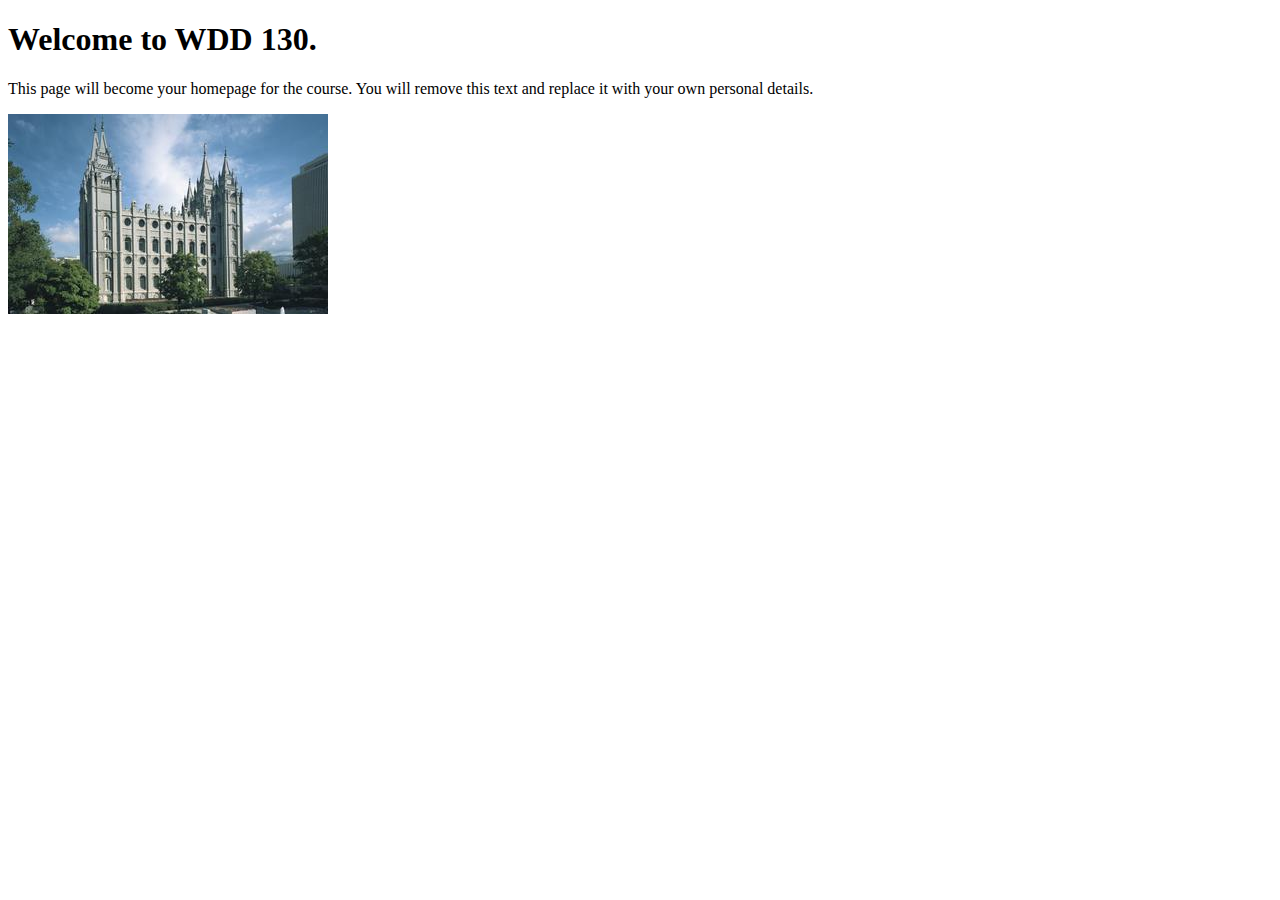
<file: index.html>
<!DOCTYPE html>
<html lang="en">
<head>
    <meta charset="UTF-8">
    <meta name="viewport" content="width=device-width, initial-scale=1.0">
    <title>WDD 130 | Personal Homepage</title>
</head>
<body>
    <h1>Welcome to WDD 130.</h1>
    <p>This page will become your homepage for the course. You will remove this text and replace it with your own personal details.</p>

    <img src="images/salt-lake-temple.jpg" alt="The Salt Lake Temple.">
</body>
</html>
</file>
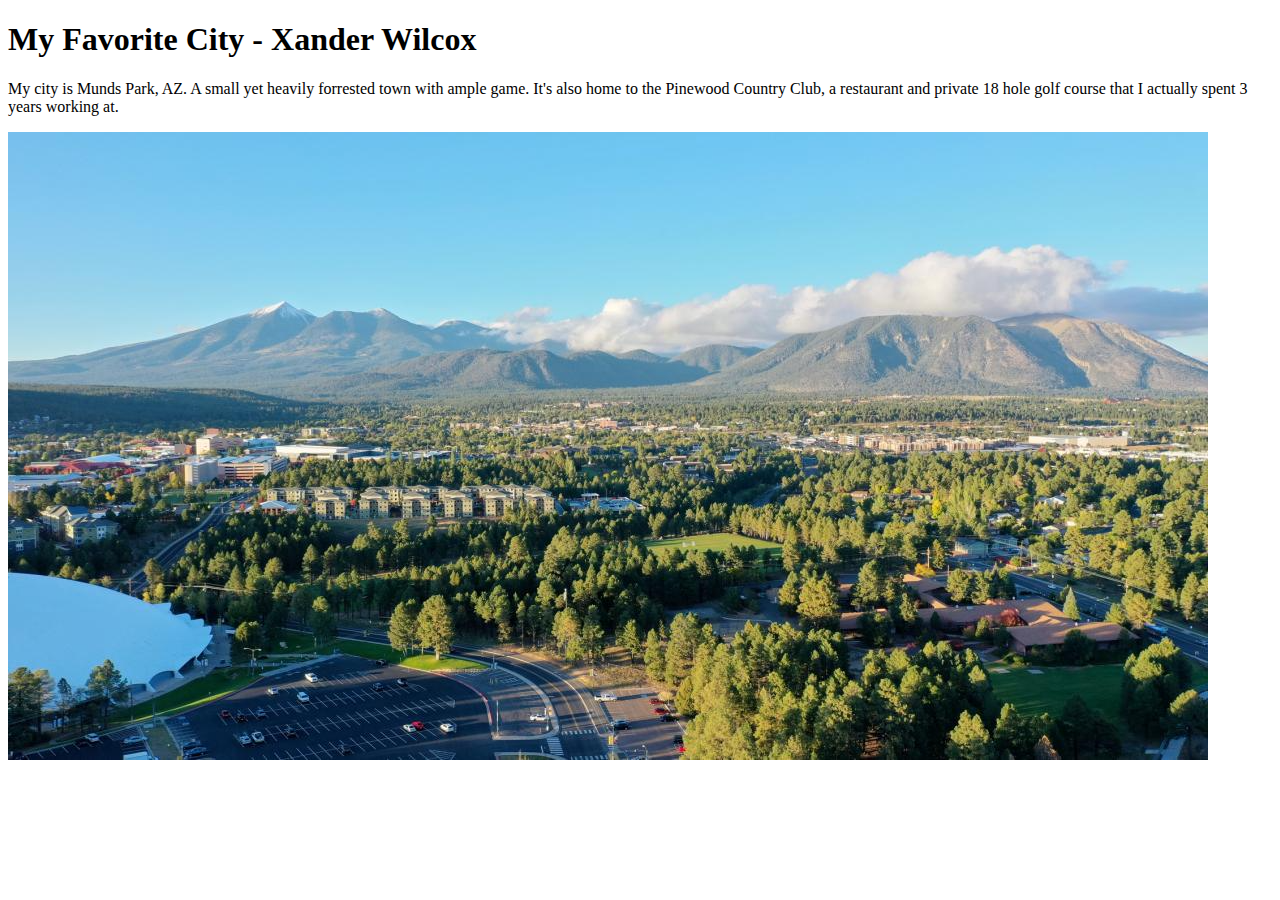
<file: week01/favorite-city.html>
<!DOCTYPE html>
<html lang="en">
<head>
    <meta charset="UTF-8">
    <meta name="viewport" content="width=device-width, initial-scale=1.0">
    <title>Document</title>
</head>

<body>
    <h1>My Favorite City - Xander Wilcox</h1>
    <p>My city is Munds Park, AZ. A small yet heavily forrested town with ample game. It's also home to the Pinewood Country Club, a restaurant and private 18 hole golf course that I actually spent 3 years working at.</p>
    <img src="images/Munds.png" alt="Munds Park, AZ">
</body>

</html>
</file>
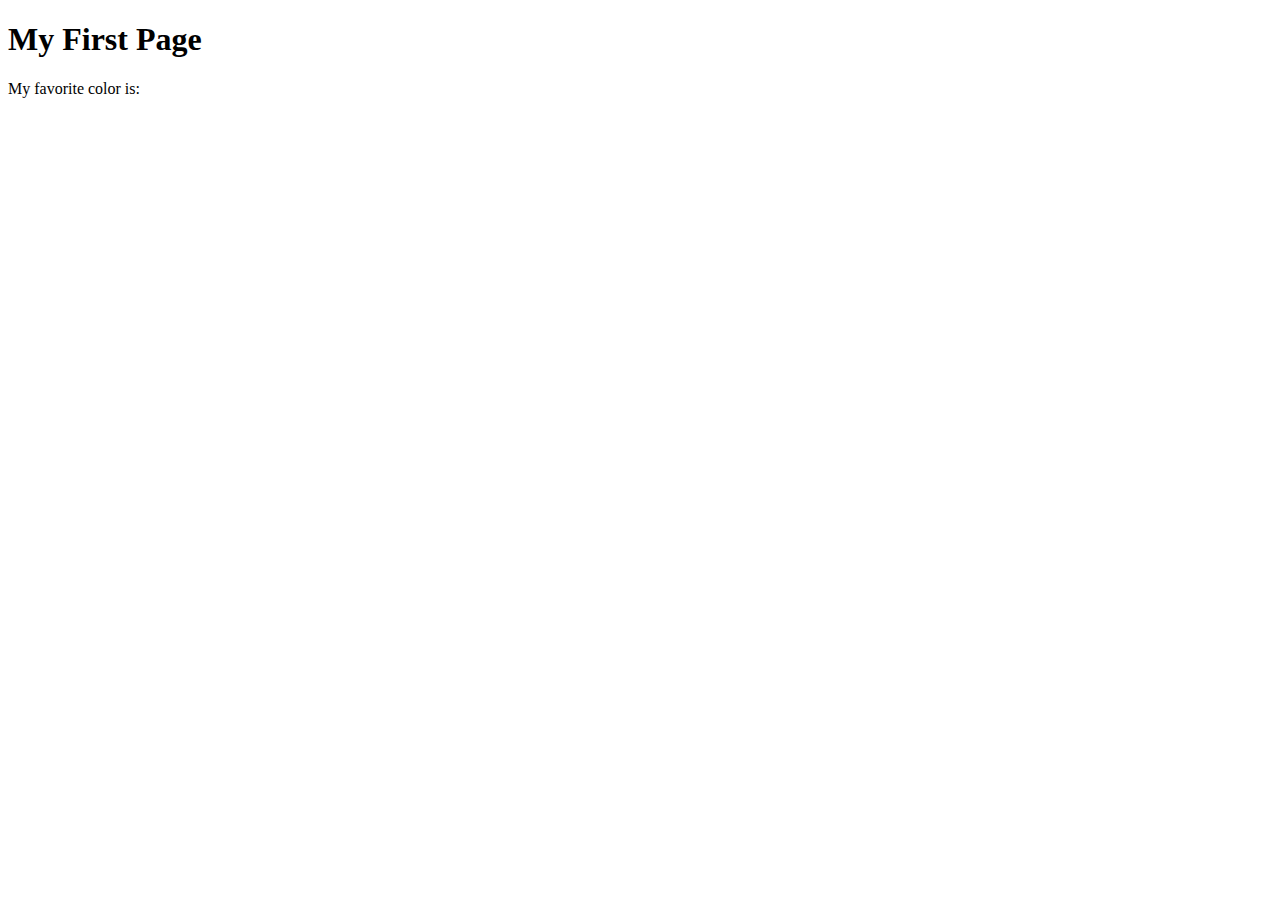
<file: week01/first-page.html>
<!DOCTYPE html>
<html lang="en">
<head>
    <meta charset="UTF-8">
    <meta name="viewport" content="width=device-width, initial-scale=1.0">
    <title>My First Page</title>
</head>
<body>
    <h1>My First Page</h1>
    <p>My favorite color is: </p>
</body>
</html>
</file>
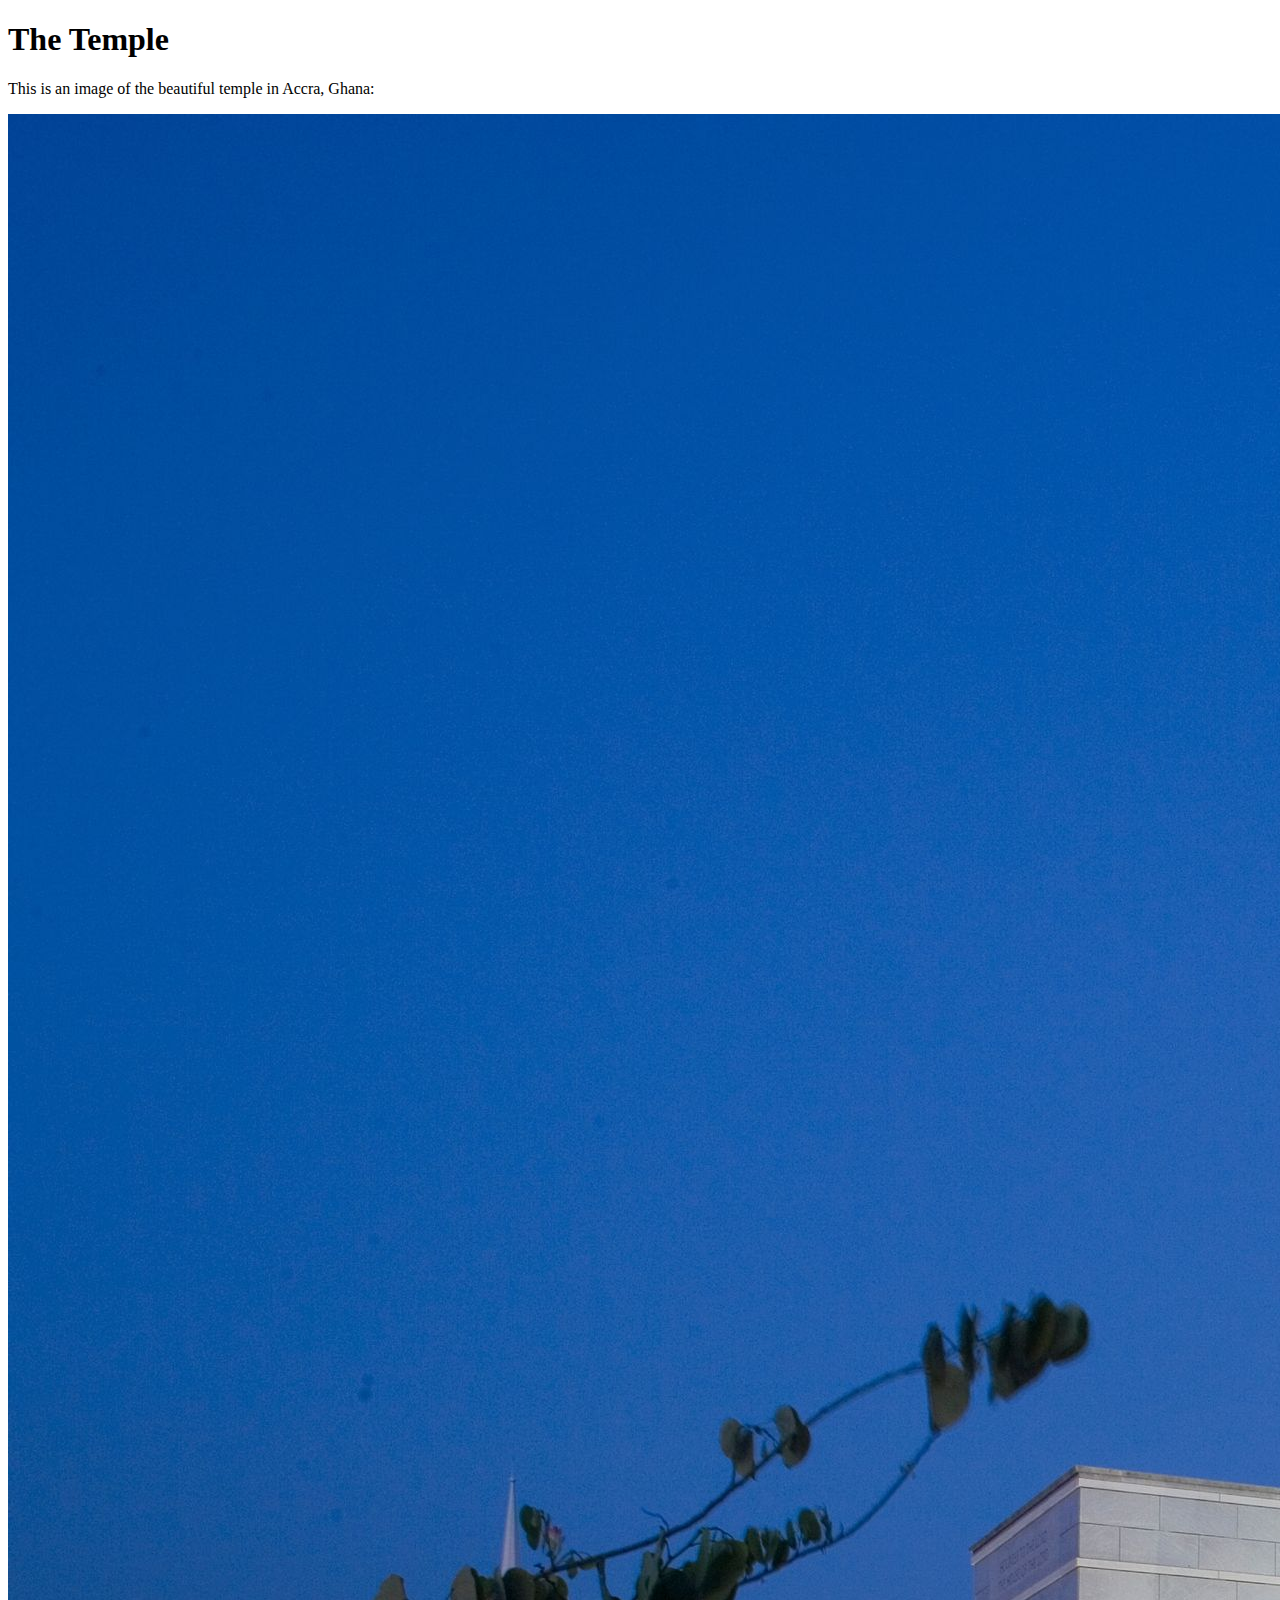
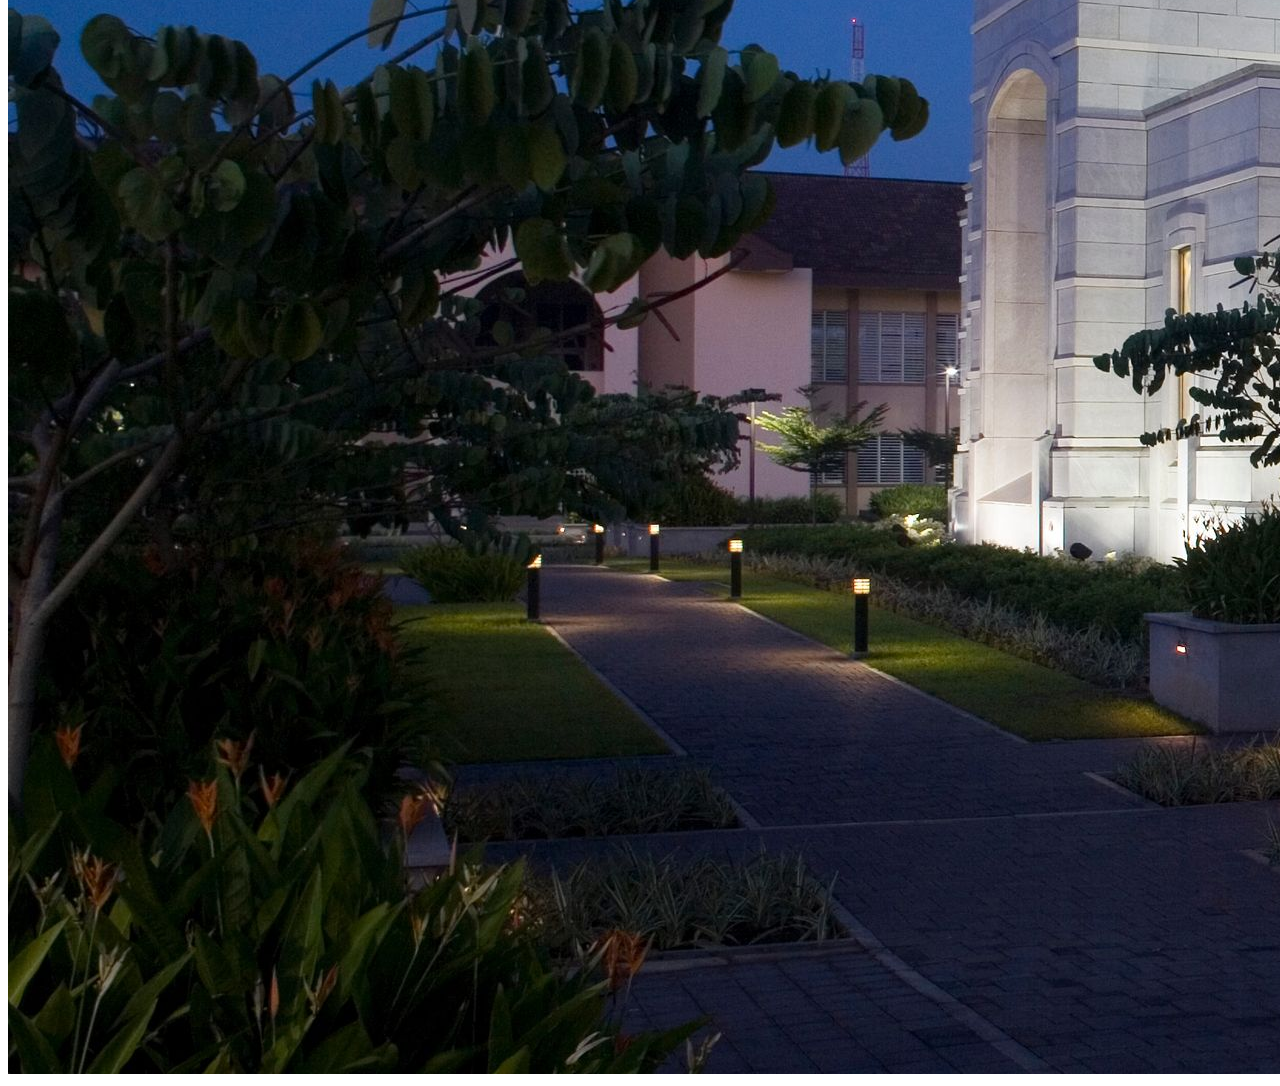
<file: week01/images.html>
<!DOCTYPE html>
<html lang="en">
<head>
    <meta charset="UTF-8">
    <meta name="viewport" content="width=device-width, initial-scale=1.0">
    <title>Temple Image</title>
</head>
<body>
    <h1>The Temple</h1>
    <p>This is an image of the beautiful temple in Accra, Ghana:</p>
    <img src="images/temple-large.jpeg" alt="The Accra Ghana Temple">
    
</body>
</html>
</file>
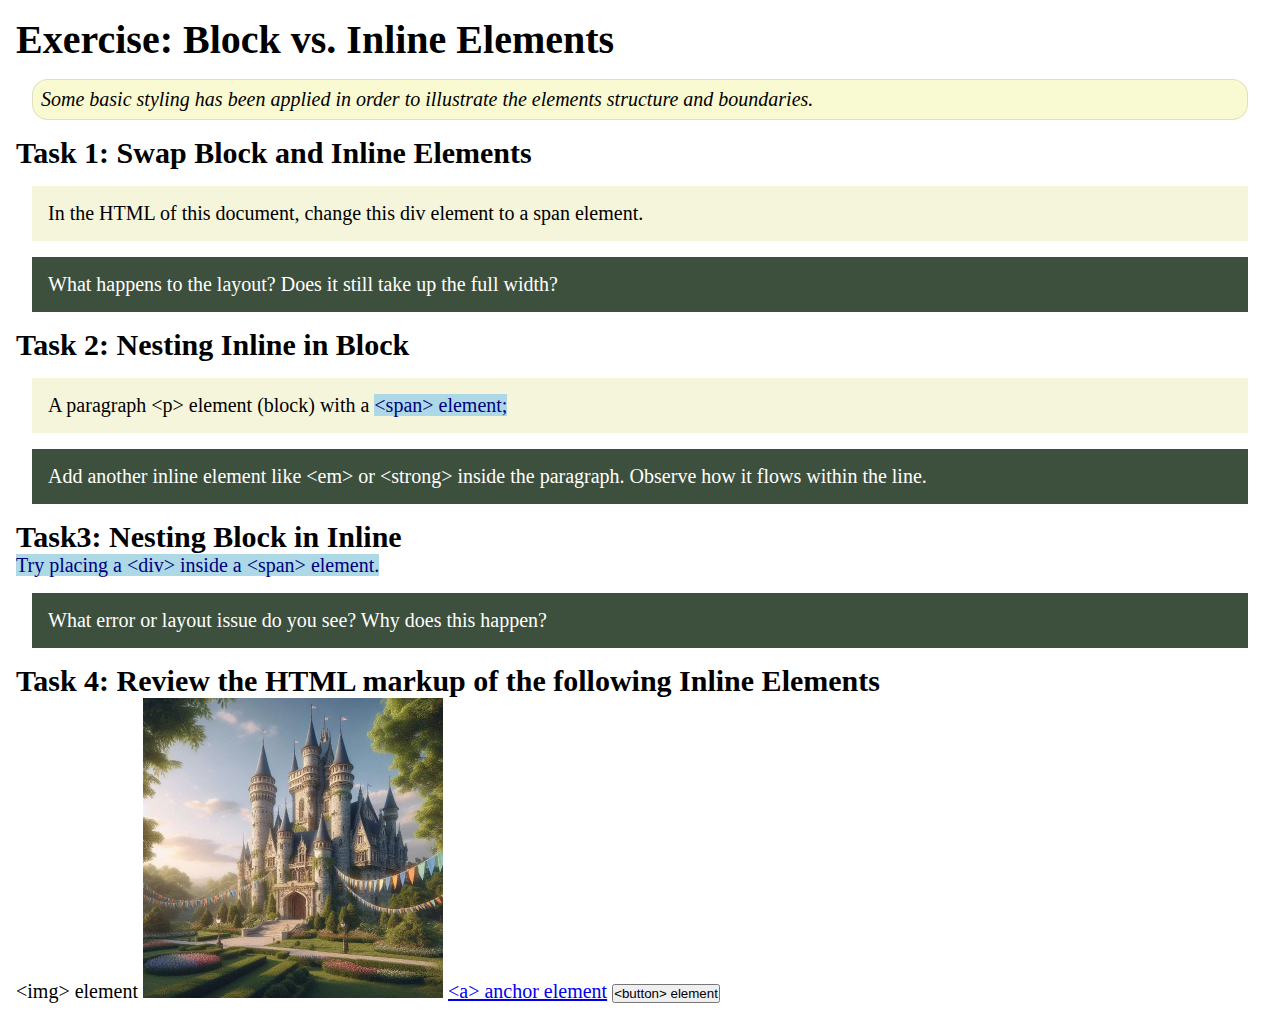
<file: week02/block-vs-inline.html>
<!DOCTYPE html>
<html lang="en">

<head>
    <meta charset="UTF-8">
    <meta name="viewport" content="width=device-width, initial-scale=1.0">
    <title>Exercise: Block vs. Inline Elements</title>
    <link rel="stylesheet" href="styles/block-vs-inline.css">
</head>

<body>
    <main>
        <h1>Exercise: Block vs. Inline Elements</h1>
        <p class="note">Some basic styling has been applied in order to illustrate the elements structure and
            boundaries.</p>

        <h2>Task 1: Swap Block and Inline Elements</h2>
        <div>In the HTML of this document, change this div element to a span element.</div>

        <p class="question">What happens to the layout? Does it still take up the full width?</p>

        <h2>Task 2: Nesting Inline in Block</h2>
        <p>A paragraph &lt;p&gt; element (block) with a <span>&lt;span&gt; element;</span></p>
        <p class="question">Add another inline element like &lt;em&gt; or &lt;strong&gt; inside the paragraph. Observe
            how it flows within the line.</p>

        <h2>Task3: Nesting Block in Inline</h2>
        <span>Try placing a &lt;div&gt; inside a &lt;span&gt; element.</span>
            <p class="question">What error or layout issue do you see? Why does this happen?</p>


            <h2>Task 4: Review the HTML markup of the following Inline Elements</h2>
        &lt;img&gt; element
        <img src="images/castle.webp" alt="placeholder image (images are inline)" width="300" height="300">
        <a href="https://churchofjesuschrist.org">&lt;a&gt; anchor element</a>
        <button type="button">&lt;button&gt; element</button>
    </main>
</body>

</html>
</file>
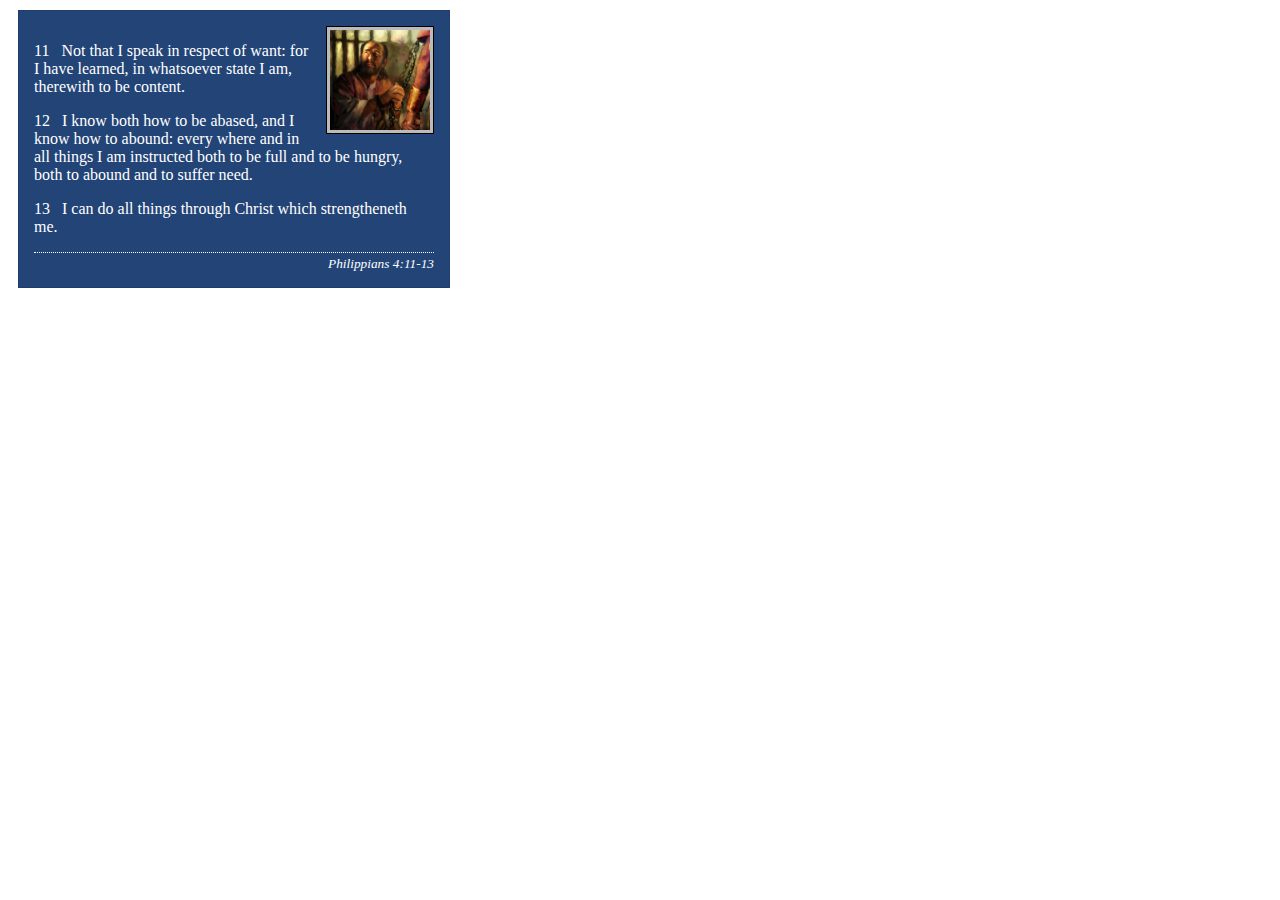
<file: week02/box-model-solution.html>
<!DOCTYPE html>
<html lang="en">
<head>
    <meta charset="UTF-8">
    <meta name="viewport" content="width=device-width, initial-scale=1.0">
    <title>Box Model Activity</title>
    <link rel="stylesheet" href="styles/box-model-solution.css">
</head>
<body>
    <main>
        <div class="callout">
            <img src="images/apostle-paul-imprisoned.webp" alt="Paul the Apostle - Imprisoned in Rome" width="200" height="200">
            <blockquote>
                <p>11 &nbsp; Not that I speak in respect of want: for I have learned, in whatsoever state I am, therewith to be content.</p>
                <p>12 &nbsp; I know both how to be abased, and I know how to abound: every where and in all things I am instructed both to be full and to be hungry, both to abound and to suffer need.</p>
                <p>13 &nbsp; I can do all things through Christ which strengtheneth me.</p>
            </blockquote>
            <cite>Philippians 4:11-13</cite>
        </div>
    </main>
</body>
</html>
</file>
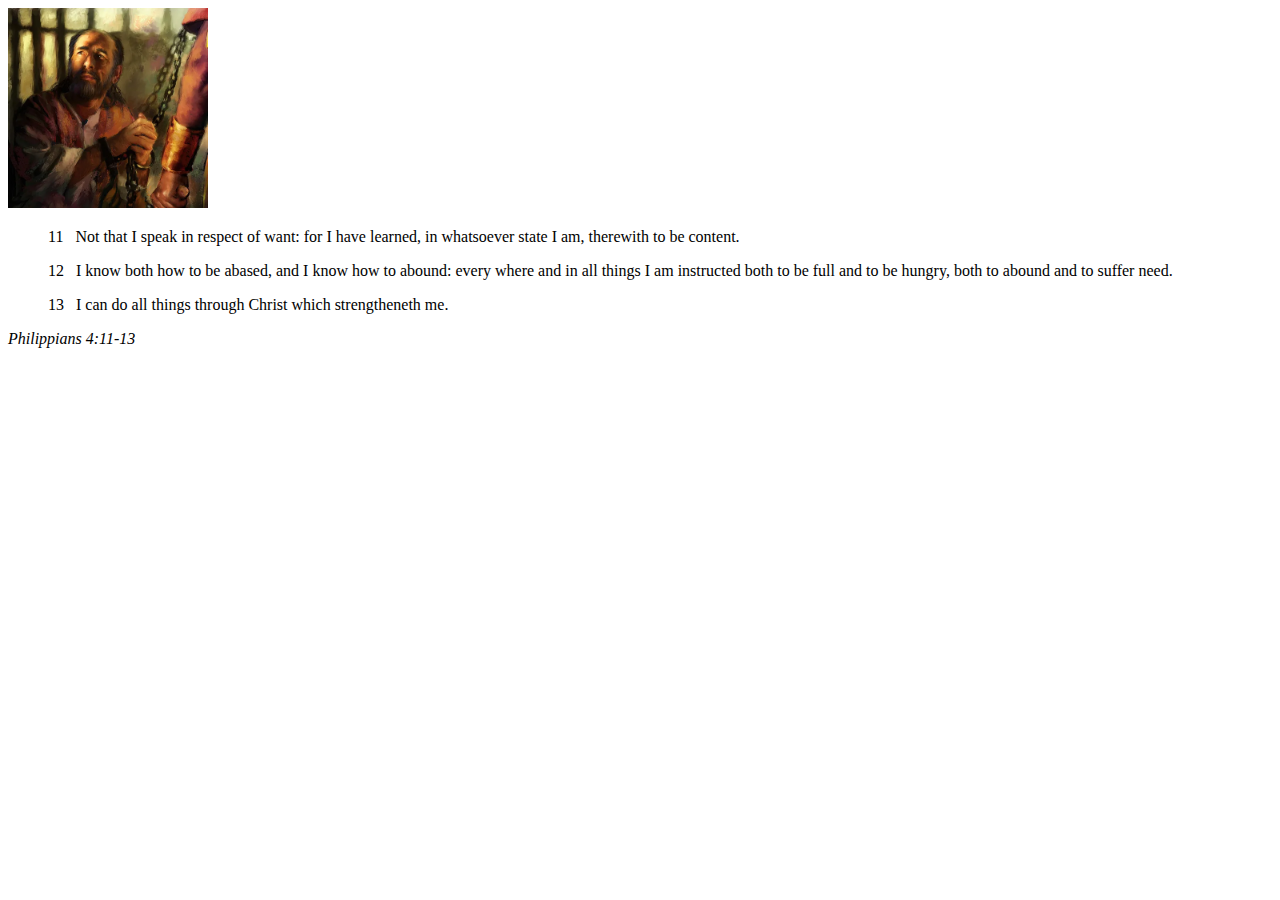
<file: week02/box-model.html>
<!DOCTYPE html>
<html lang="en">
<head>
    <meta charset="UTF-8">
    <meta name="viewport" content="width=device-width, initial-scale=1.0">
    <title>Box Model Activity</title>
</head>
<body>
    <main>
        <div class="callout">
            <img src="images/apostle-paul-imprisoned.webp" alt="Paul the Apostle - Imprisoned in Rome" width="200" height="200">
            <blockquote>
                <p>11 &nbsp; Not that I speak in respect of want: for I have learned, in whatsoever state I am, therewith to be content.</p>
                <p>12 &nbsp; I know both how to be abased, and I know how to abound: every where and in all things I am instructed both to be full and to be hungry, both to abound and to suffer need.</p>
                <p>13 &nbsp; I can do all things through Christ which strengtheneth me.</p>
            </blockquote>
            <cite>Philippians 4:11-13</cite>
        </div>
    </main>
</body>
</html>
</file>
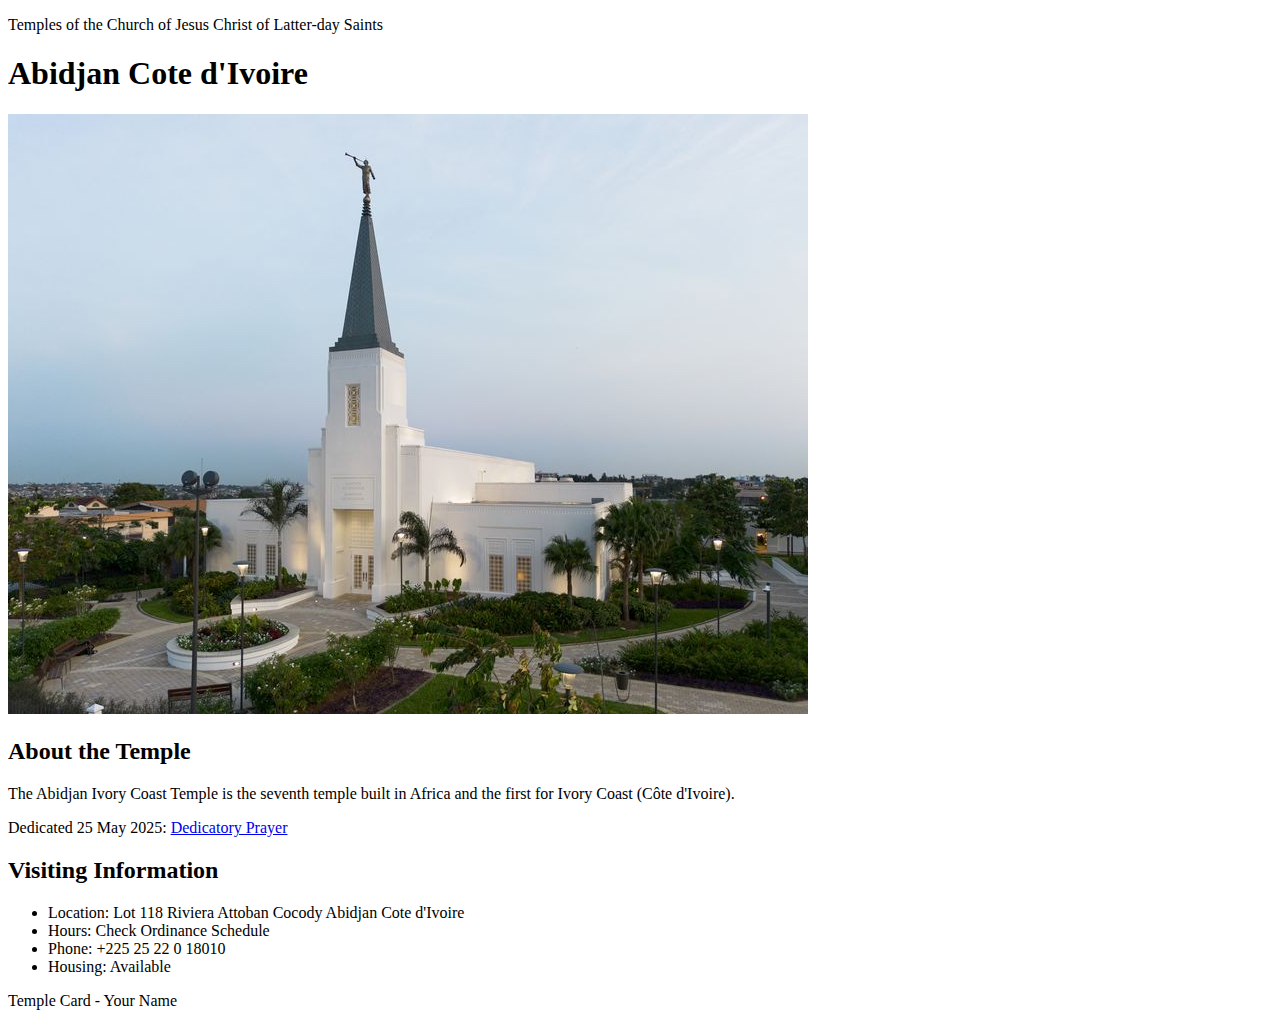
<file: week02/temple.html>
<!DOCTYPE html>
<html lang="en">

<head>
    <meta charset="UTF-8">
    <meta name="viewport" content="width=device-width, initial-scale=1.0">
    <title>Temple Card - Abidjan Cote d'Ivoire</title>
</head>

<body>
    <header>
        <p>Temples of the Church of Jesus Christ of Latter-day Saints</p>
    </header>
    <main>
        <h1>Abidjan Cote d'Ivoire</h1>
        <picture>
            <img src="images/abidjan-ivory-coast.jpeg" alt="Abidjan Cote d'Ivoire Temple">
        </picture>
        <section>
            <h2>About the Temple</h2>
            <p>The Abidjan Ivory Coast Temple is the seventh temple built in Africa and the first for Ivory Coast (Côte
                d'Ivoire).</p>
            <p>Dedicated 25 May 2025: <a
                    href="https://www.churchofjesuschrist.org/temples/dedicatory-prayer/abidjan-ivory-coast-temple/2025-05-25?lang=eng"
                    target="_blank" rel="noopener noreferrer">Dedicatory Prayer</a></p>
        </section>
        <section>
            <h2>Visiting Information</h2>
            <ul>
                <li>Location: Lot 118 Riviera Attoban Cocody Abidjan Cote d'Ivoire</li>
                <li>Hours: Check Ordinance Schedule</li>
                <li>Phone: +225 25 22 0 18010</li>
                <li>Housing: Available</li>
            </ul>
        </section>
    </main>
    <footer>
        <p>Temple Card - Your Name</p>
    </footer>
</body>

</html>
</file>
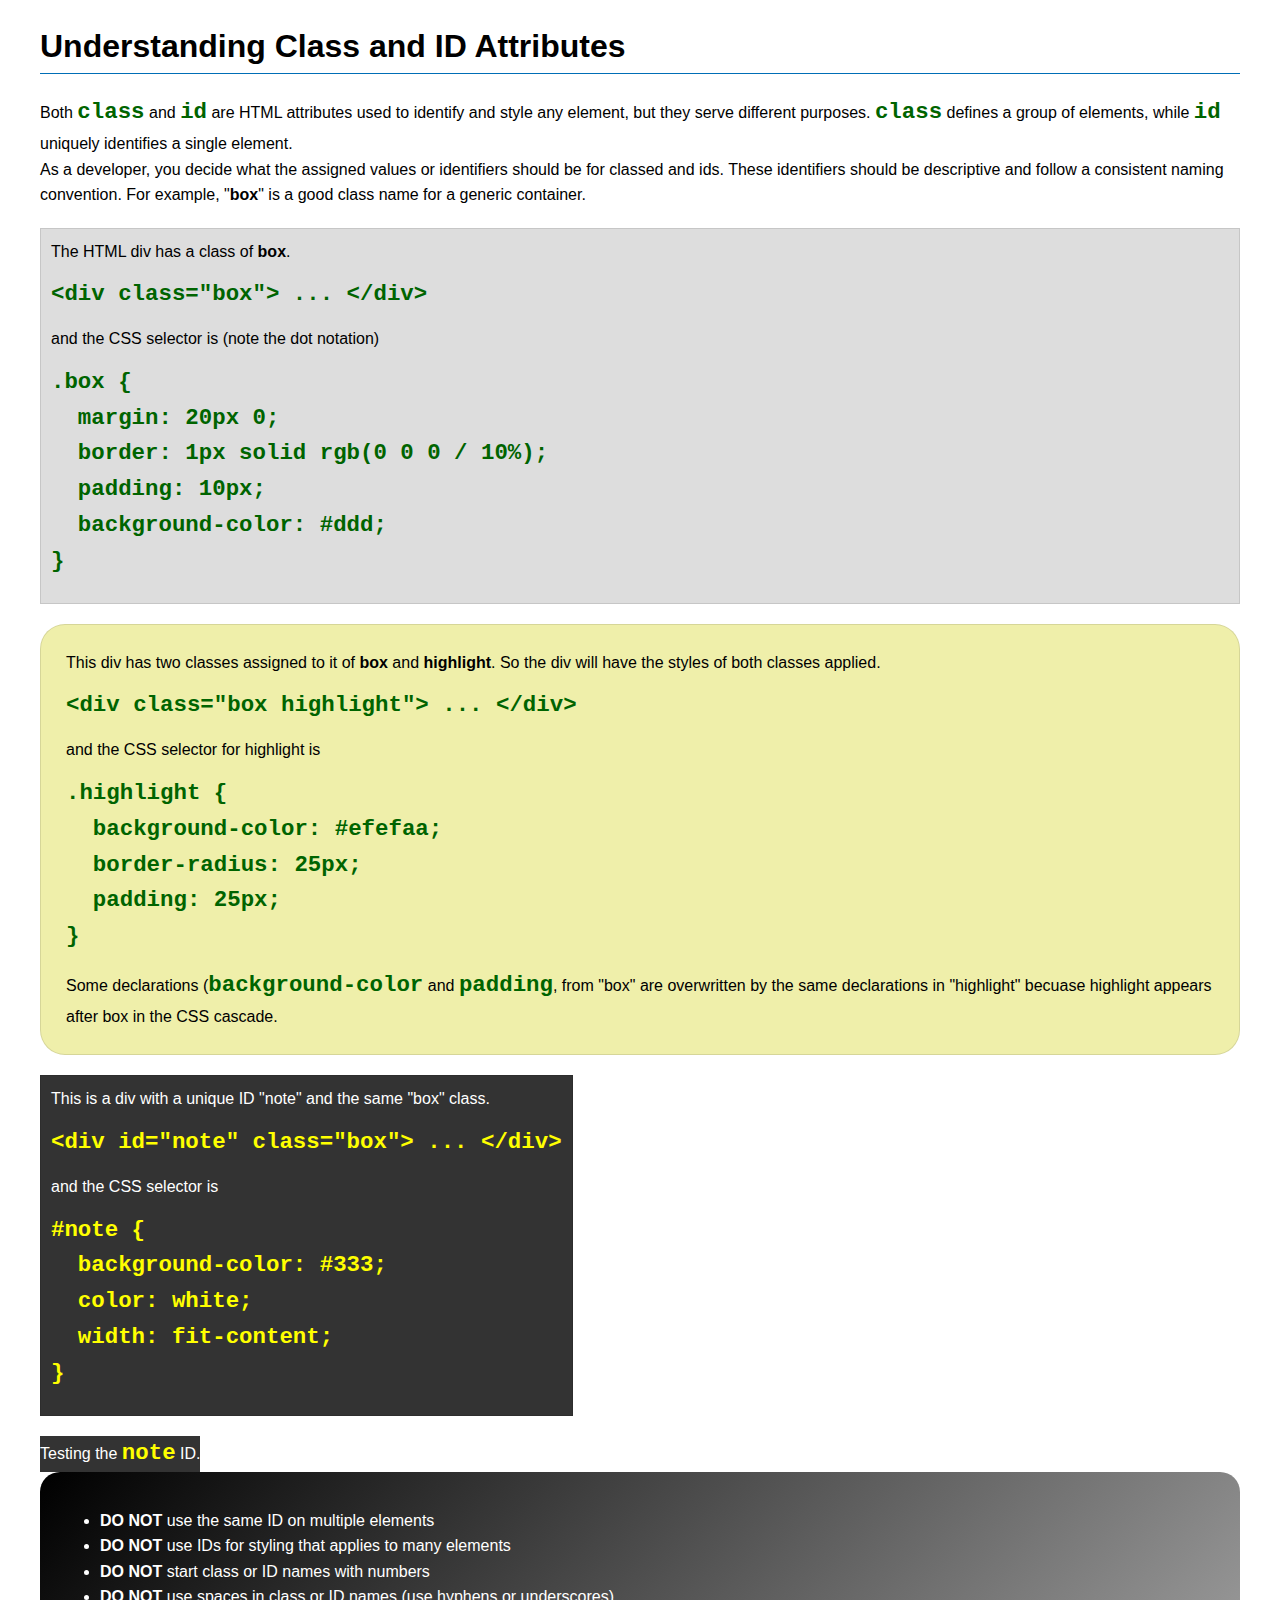
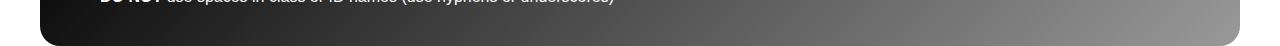
<file: week03/class-and-id.html>
<!DOCTYPE html>
<html lang="en">

<head>
    <meta charset="UTF-8">
    <meta name="viewport" content="width=device-width, initial-scale=1.0">
    <title>Class vs ID Attributes</title>
    <link rel="stylesheet" href="styles/class-and-id.css">
</head>

<body>
    <h1>Understanding Class and ID Attributes</h1>
    <p>Both <code>class</code> and <code>id</code> are HTML attributes used to identify and style any element, but they
        serve different purposes. <code>class</code> defines a group of elements, while <code>id</code> uniquely
        identifies a single element.</p>
    <p>As a developer, you decide what the assigned values or identifiers should be for classed and ids. These
        identifiers should be
        descriptive and follow a consistent naming convention. For example, "<strong>box</strong>" is a good class name
        for a generic container.</p>
    <div class="box">
        <p>The HTML div has a class of <strong>box</strong>.</p>
        <pre><code class="html">&lt;div class="box"&gt; ... &lt;/div&gt;</code></pre>
        and the CSS selector is (note the dot notation)
        <pre><code class="css">.box {
  margin: 20px 0;
  border: 1px solid rgb(0 0 0 / 10%);
  padding: 10px;
  background-color: #ddd; 
}</code></pre>
    </div>

    <div class="box highlight">
        <p>This div has two classes assigned to it of <strong>box</strong> and <strong>highlight</strong>. So the div
            will have the styles of both classes applied.</p>
        <pre><code class="html">&lt;div class="box highlight"&gt; ... &lt;/div&gt;</code></pre>
        and the CSS selector for highlight is
        <pre><code class="css">.highlight {
  background-color: #efefaa;
  border-radius: 25px;
  padding: 25px;
}</code></pre>
<p>Some declarations (<code>background-color</code> and <code>padding</code>, from "box" are overwritten by the same declarations in "highlight" becuase highlight appears after box in the CSS cascade.</p>
    </div>

    <div id="note" class="box">
        <p>This is a div with a unique ID "note" and the same "box" class.</p>
        <pre><code class="html">&lt;div id="note" class="box"&gt; ... &lt;/div&gt;</code></pre>
        and the CSS selector is
        <pre><code class="css">#note {
  background-color: #333;
  color: white;
  width: fit-content;
}</code></pre>
    </div>

    <div id="note">
        <p>Testing the <code>note</code> ID.</p>
    </div>

    <section id="best-practice">
        <ul>
            <li><strong>DO NOT</strong> use the same ID on multiple elements</li>
            <li><strong>DO NOT</strong> use IDs for styling that applies to many elements</li>
            <li><strong>DO NOT</strong> start class or ID names with numbers</li>
            <li><strong>DO NOT</strong> use spaces in class or ID names (use hyphens or underscores)</li>
        </ul>
    </section>




</body>

</html>
</file>
<file: week02/styles/block-vs-inline.css>
* {
    margin: 0;
    padding: 0;
}

body {
    font-size: 20px;
    margin: 1rem;
}

p,
div {
    background-color: beige;
    margin: 1rem;
    padding: 1rem;
}

span {
    color: navy;
    background-color: lightblue;
}

code {
    margin: 0;
    padding: 0;
    color: green;
    font-size: 1.2rem;
}

.note {
    font-style: italic;
    background-color: lightgoldenrodyellow;
    border-radius: 1rem;
    border: 1px solid rgb(0 0 0 / 10%);
    margin: 1rem;
    padding: .5rem;
}

.question {
    background-color: #3d503d;
    color: #fff;
}
</file>
<file: week02/styles/box-model-solution.css>
.callout {
    max-width: 400px;
    margin: 10px;
    border: 1px solid rgba(0, 0, 0, .1);
    padding: 15px;
    background-color: #247;
    color: #fff;
}

.callout img {
    float: right;
    margin: 0 0 10px 15px;
    border: 1px solid #000;
    padding: 3px;
    background-color: #bbb;
    width: 100px;
    height: auto;

}

blockquote {
    margin: 0;
}

cite {
    display: block;
    border-top: 1px dotted #fff;
    padding-top: 3px;
    text-align: right;
    font-size: smaller;
}
</file>
<file: week03/styles/class-and-id.css>
body {
    font-family: Arial, sans-serif;
    line-height: 1.6;
    margin: 0;
    padding: 0 40px;
}

h1 {
    border-bottom: 1px solid rgb(0 110 182);
    padding-bottom: 0;
}



p {
    margin: 0;
}

code {
    color: darkgreen;
    font-weight: 700;
    font-size: 1.4rem;
}

/* Class examples - can be reused */

.box {
    margin: 20px 0;
    border: 1px solid rgb(0 0 0 / 10%);
    padding: 10px;
    background-color: #ddd; /* this is shorthand for #dddddd */
}

.highlight {
    background-color: #efefaa;
    border-radius: 25px;
    padding: 25px;
}

/* ID examples - should be unique */

#note {
    background-color: #333;
    color: white;
    width: fit-content;
}

#note code {
    color: yellow;
}

#best-practice {
    background: linear-gradient(135deg, #000 0%, #999 100%);
    color: white;
    border-radius: 20px;
    padding: 20px
}
</file>
